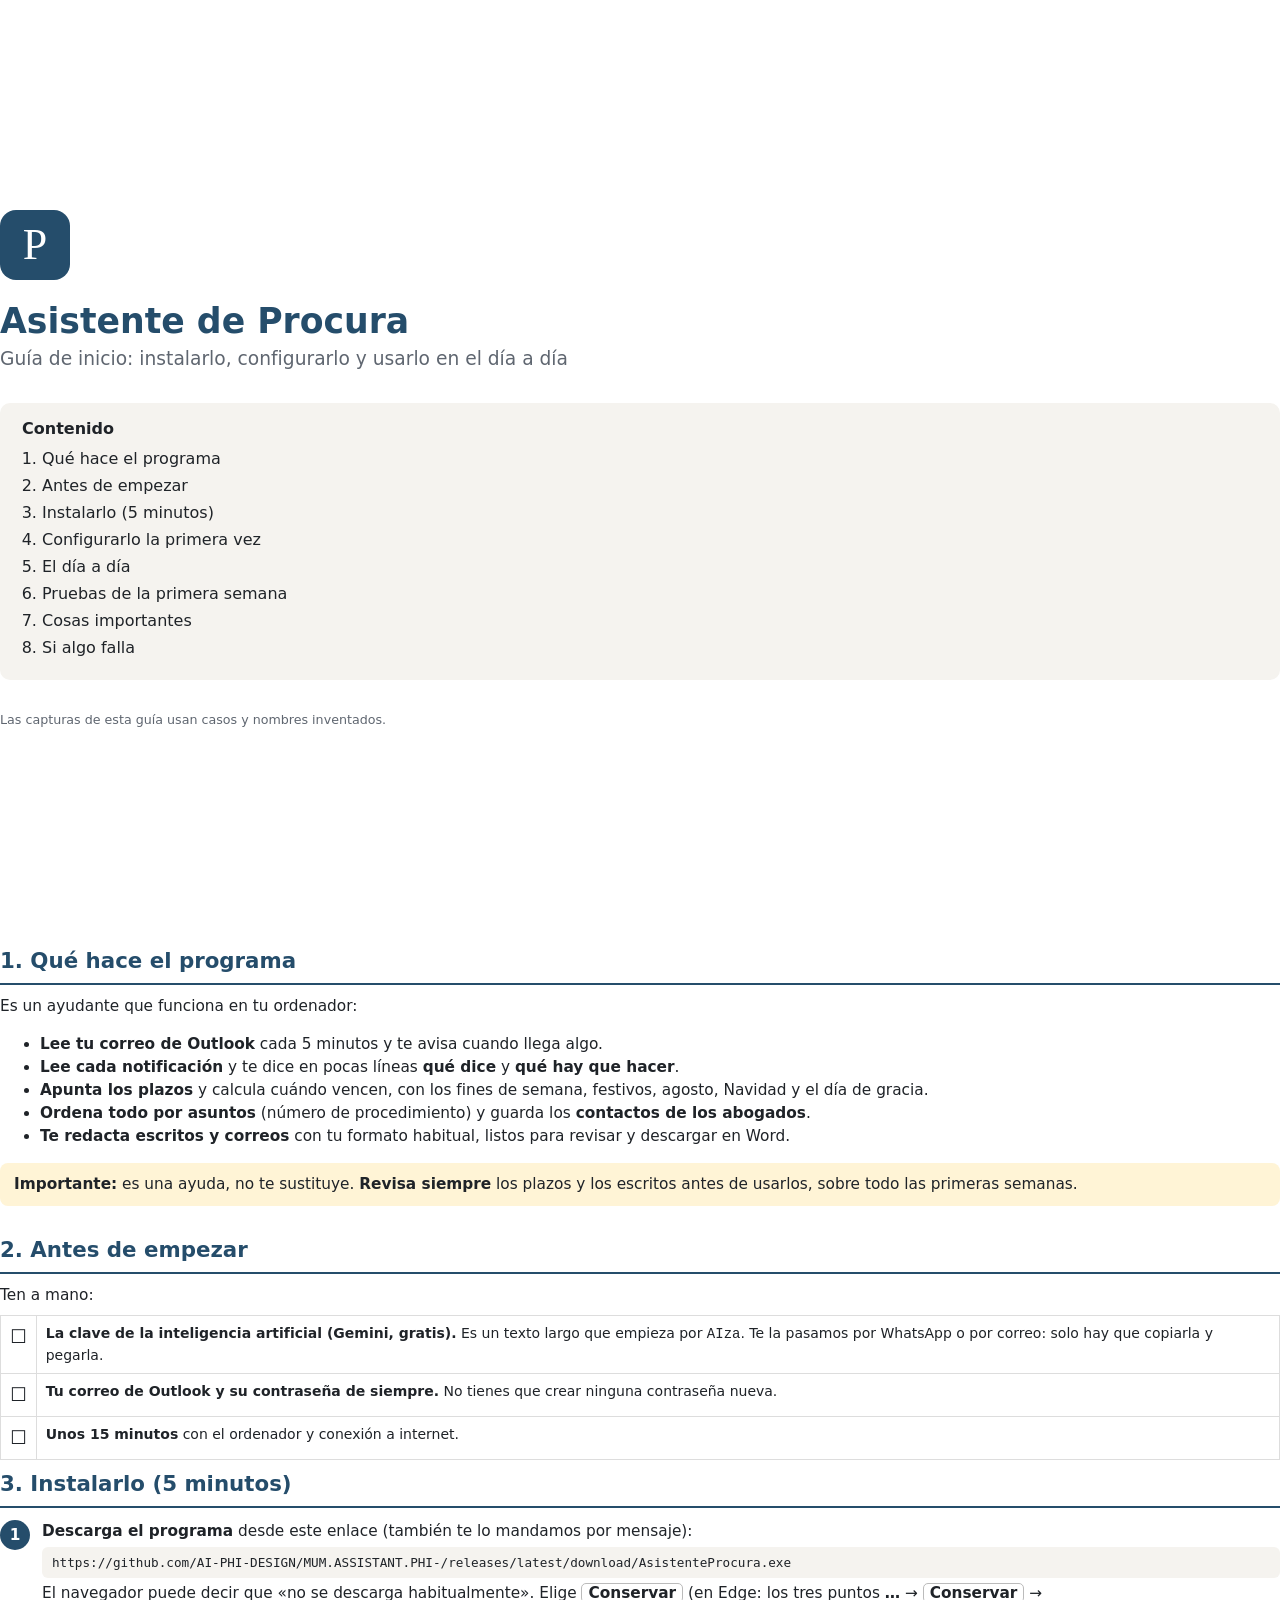
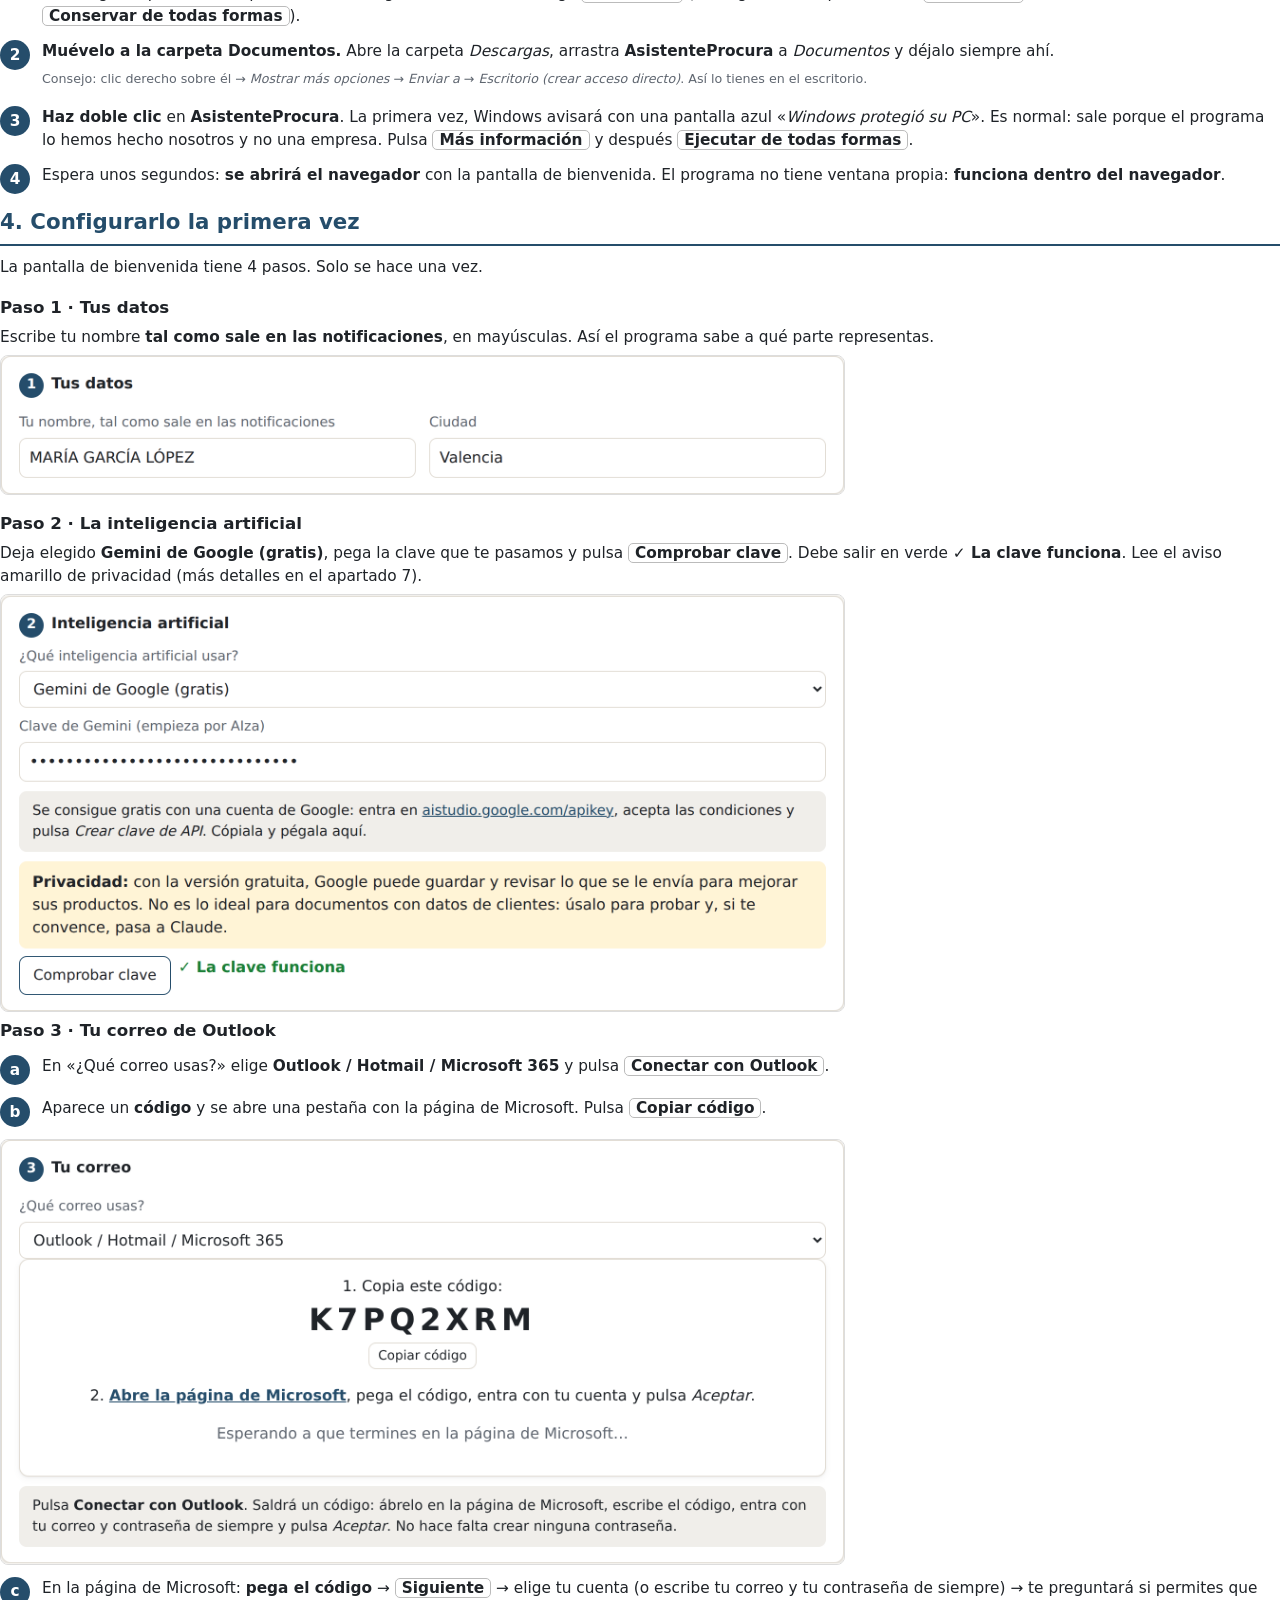
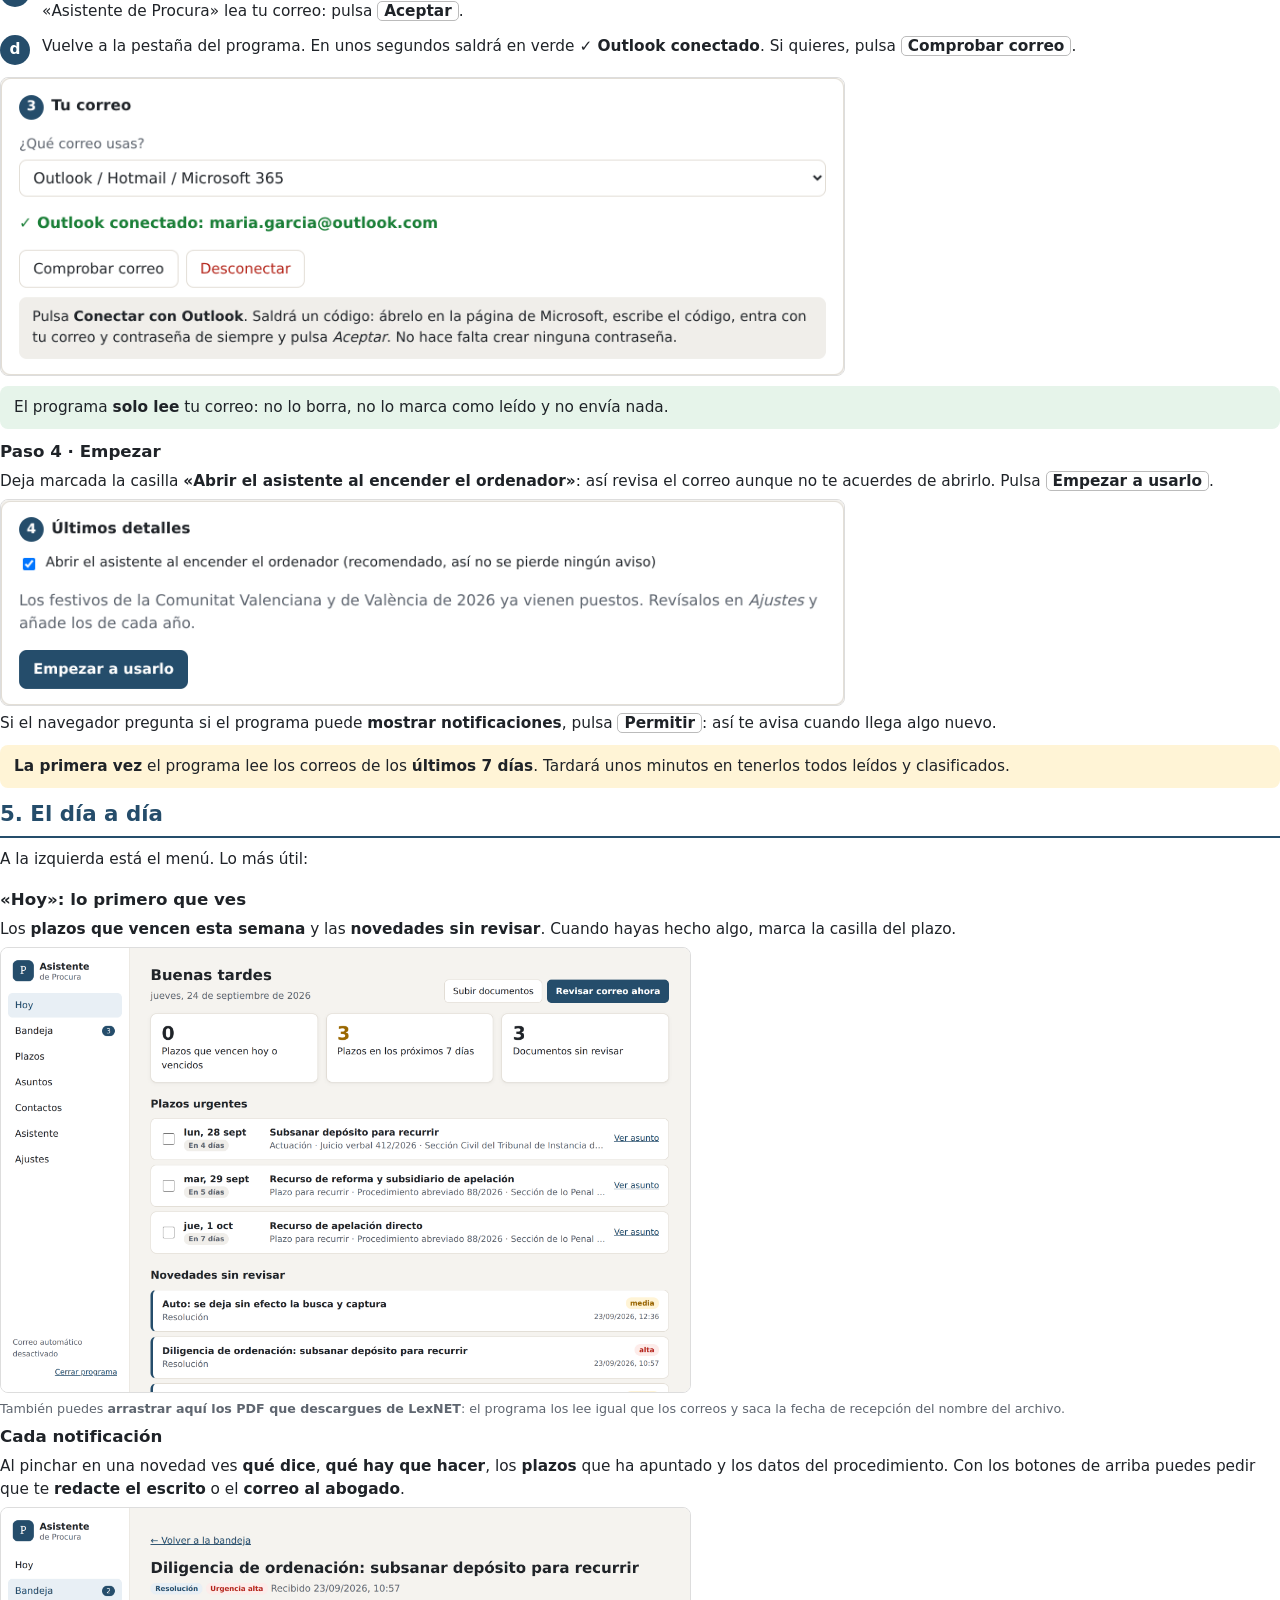
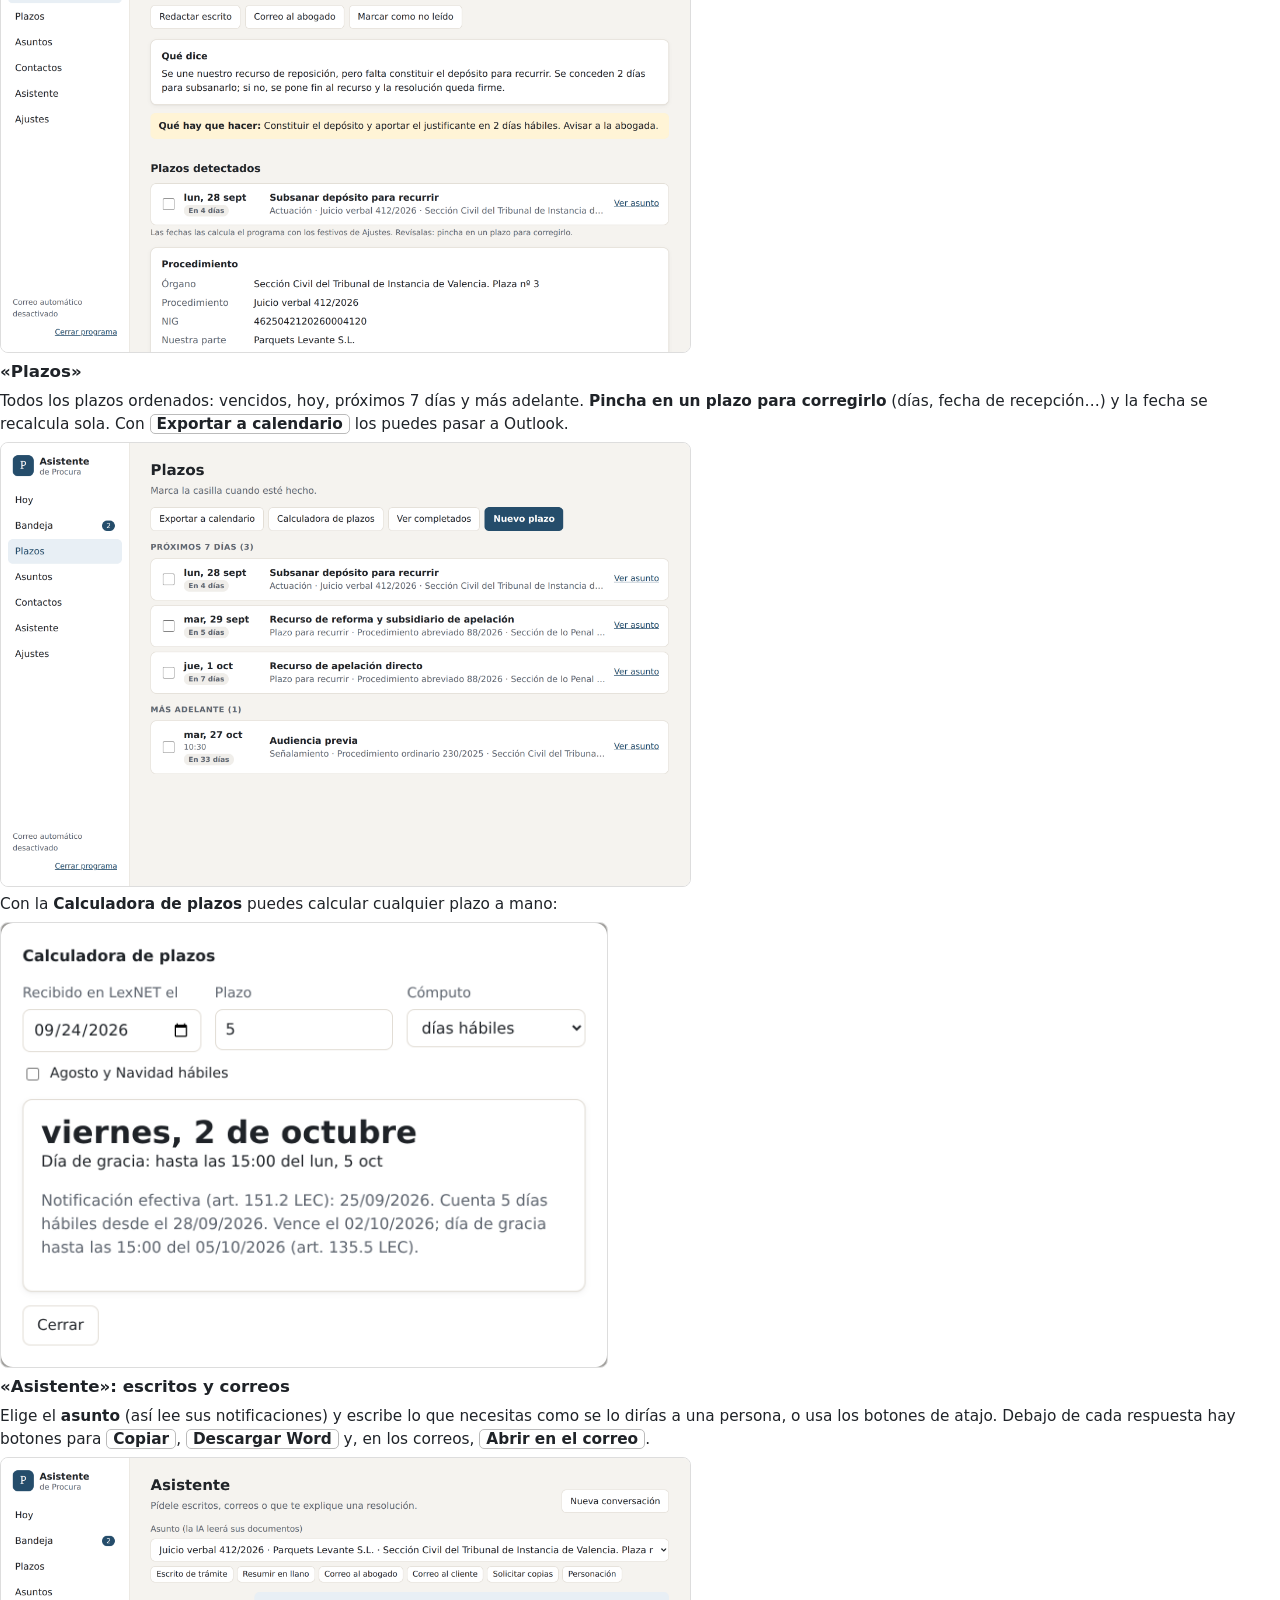
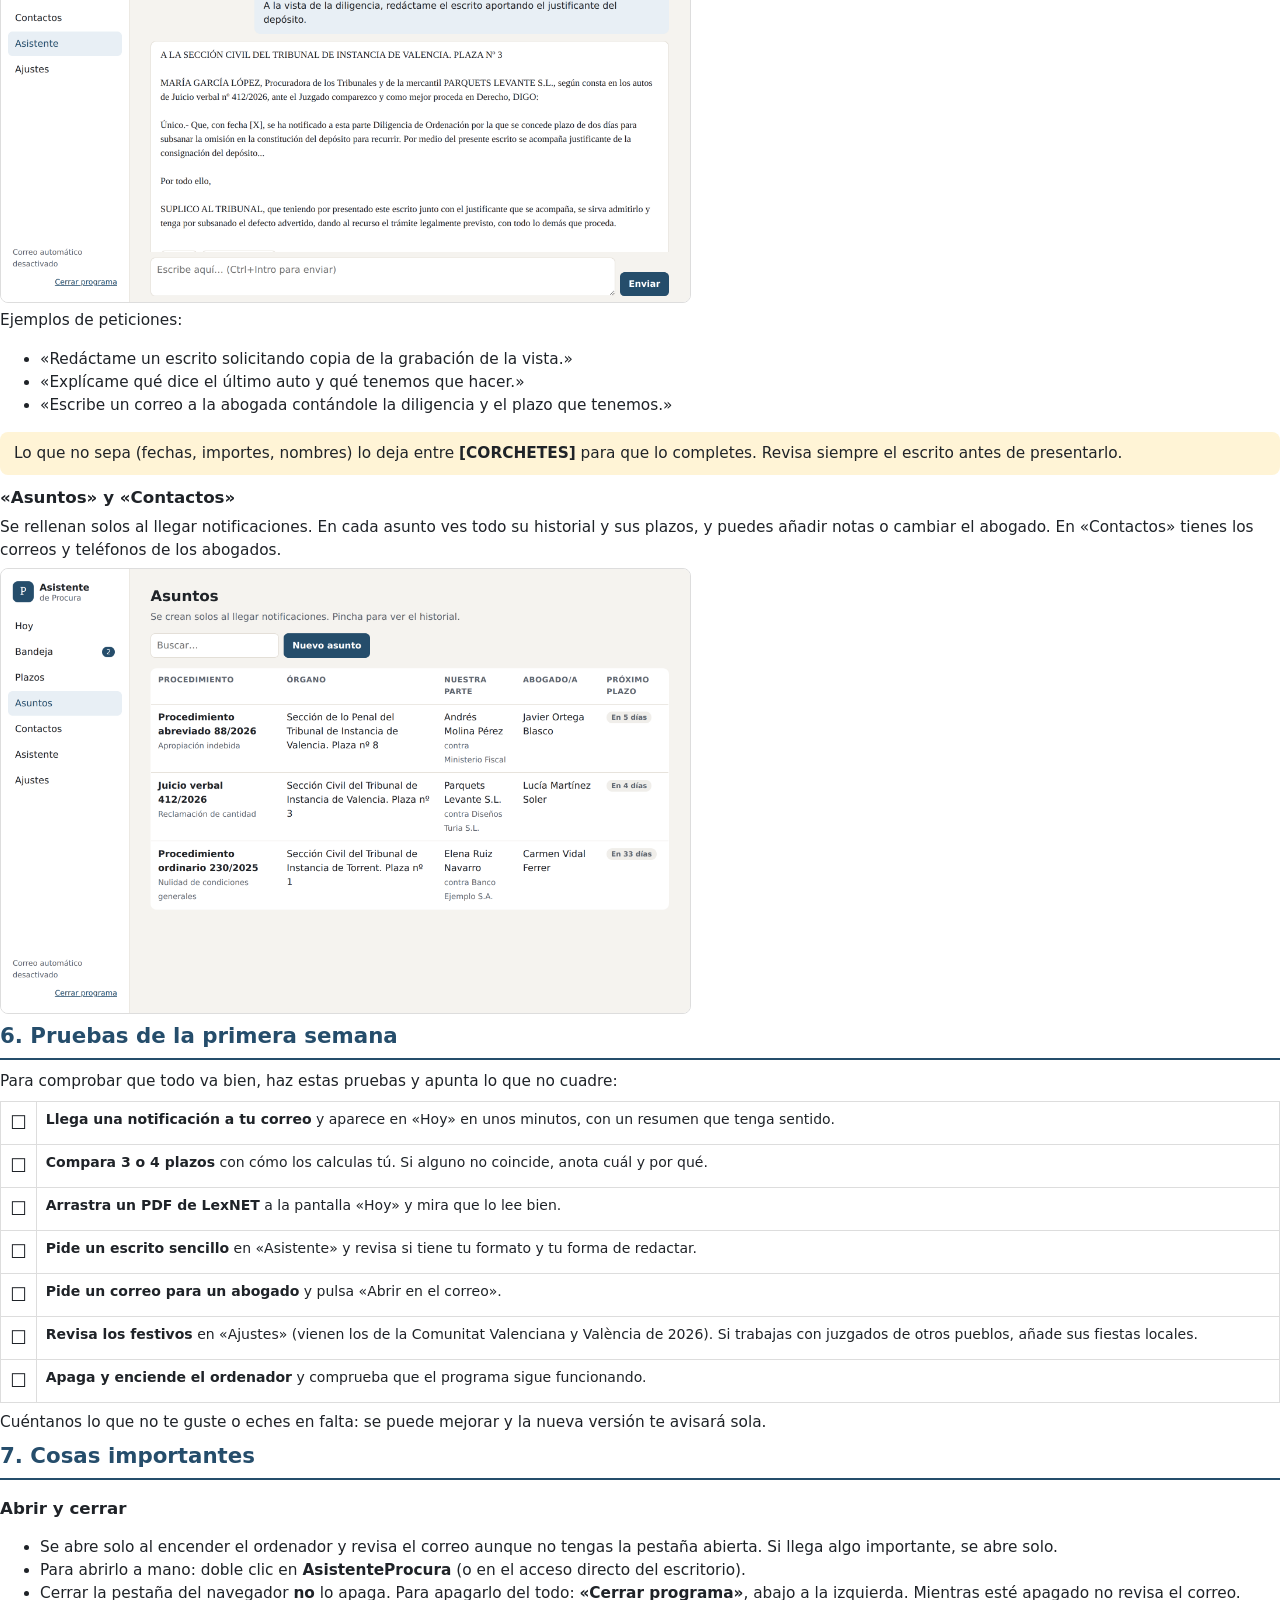
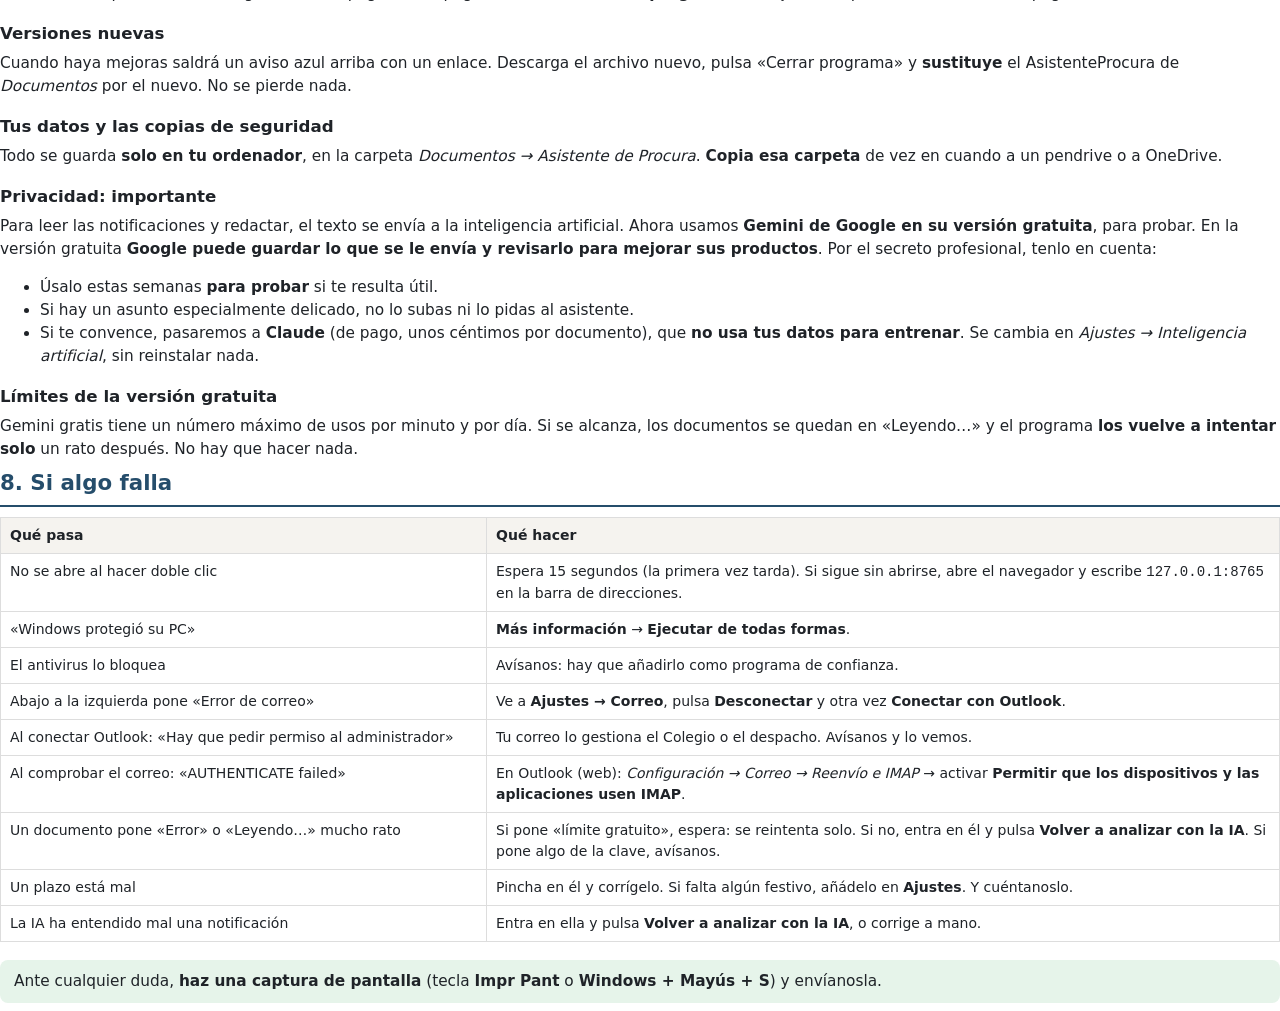
<file: docs/guia/guia.html>
<!doctype html>
<html lang="es">
<head>
<meta charset="utf-8">
<title>Asistente de Procura · Guía de inicio</title>
<style>
  @page { size: A4; margin: 18mm 17mm 18mm 17mm; }
  :root { --marca: #254d6b; --suave: #5f6670; --fondo: #f5f3ef; --ambar: #fff4d6; --verde: #e6f4ea; --rojo: #fdecea; }
  * { box-sizing: border-box; }
  body { font: 11.5pt/1.5 "DejaVu Sans", system-ui, sans-serif; color: #1f2328; margin: 0; }
  h1 { font-size: 26pt; color: var(--marca); margin: 0 0 4px; line-height: 1.15; }
  h2 { font-size: 16pt; color: var(--marca); margin: 0 0 10px; padding-bottom: 6px; border-bottom: 2px solid var(--marca); }
  h3 { font-size: 12.5pt; margin: 16px 0 6px; }
  p { margin: 6px 0; }
  .portada { height: 250mm; display: flex; flex-direction: column; justify-content: center; }
  .logo { width: 70px; height: 70px; border-radius: 16px; background: var(--marca); color: #fff; font: 44px Georgia, serif;
    display: grid; place-items: center; margin-bottom: 22px; }
  .sub { font-size: 14pt; color: var(--suave); margin-bottom: 30px; }
  .indice { background: var(--fondo); border-radius: 10px; padding: 14px 22px; font-size: 12pt; }
  .indice ol { margin: 6px 0; padding-left: 20px; } .indice li { margin: 3px 0; }
  section { page-break-before: always; }
  .paso { display: flex; gap: 12px; margin: 12px 0; align-items: flex-start; page-break-inside: avoid; }
  .num { flex: 0 0 30px; height: 30px; border-radius: 50%; background: var(--marca); color: #fff; display: grid;
    place-items: center; font-weight: 700; }
  .paso > div:not(.num) { flex: 1; }
  img { max-width: 100%; border: 1px solid #ddd; border-radius: 8px; margin: 6px 0; display: block; }
  img.media { max-width: 66%; }
  img { max-height: 118mm; object-fit: contain; object-position: left; }
  .caja { border-radius: 8px; padding: 10px 14px; margin: 10px 0; page-break-inside: avoid; }
  .aviso { background: var(--ambar); } .ok { background: var(--verde); } .ojo { background: var(--rojo); }
  .enlace { font-family: "DejaVu Sans Mono", monospace; font-size: 9.5pt; word-break: break-all; background: var(--fondo);
    padding: 6px 10px; border-radius: 6px; display: block; margin: 4px 0; }
  table { width: 100%; border-collapse: collapse; margin: 8px 0; font-size: 10.5pt; }
  th, td { border: 1px solid #ddd; padding: 7px 9px; text-align: left; vertical-align: top; }
  th { background: var(--fondo); }
  .check td:first-child { width: 26px; font-size: 14pt; text-align: center; }
  b.boton { background: #fff; border: 1px solid #bbb; border-radius: 5px; padding: 0 6px; font-weight: 600; white-space: nowrap; }
  .pie { color: var(--suave); font-size: 9.5pt; }
</style>
</head>
<body>

<div class="portada">
  <div class="logo">P</div>
  <h1>Asistente de Procura</h1>
  <div class="sub">Guía de inicio: instalarlo, configurarlo y usarlo en el día a día</div>
  <div class="indice">
    <b>Contenido</b>
    <ol>
      <li>Qué hace el programa</li>
      <li>Antes de empezar</li>
      <li>Instalarlo (5 minutos)</li>
      <li>Configurarlo la primera vez</li>
      <li>El día a día</li>
      <li>Pruebas de la primera semana</li>
      <li>Cosas importantes</li>
      <li>Si algo falla</li>
    </ol>
  </div>
  <p class="pie" style="margin-top:30px">Las capturas de esta guía usan casos y nombres inventados.</p>
</div>

<section>
  <h2>1. Qué hace el programa</h2>
  <p>Es un ayudante que funciona en tu ordenador:</p>
  <ul>
    <li><b>Lee tu correo de Outlook</b> cada 5 minutos y te avisa cuando llega algo.</li>
    <li><b>Lee cada notificación</b> y te dice en pocas líneas <b>qué dice</b> y <b>qué hay que hacer</b>.</li>
    <li><b>Apunta los plazos</b> y calcula cuándo vencen, con los fines de semana, festivos, agosto, Navidad y el día de gracia.</li>
    <li><b>Ordena todo por asuntos</b> (número de procedimiento) y guarda los <b>contactos de los abogados</b>.</li>
    <li><b>Te redacta escritos y correos</b> con tu formato habitual, listos para revisar y descargar en Word.</li>
  </ul>
  <div class="caja aviso"><b>Importante:</b> es una ayuda, no te sustituye. <b>Revisa siempre</b> los plazos y los escritos antes
    de usarlos, sobre todo las primeras semanas.</div>

  <h2 style="margin-top:28px">2. Antes de empezar</h2>
  <p>Ten a mano:</p>
  <table class="check">
    <tr><td>☐</td><td><b>La clave de la inteligencia artificial (Gemini, gratis).</b> Es un texto largo que empieza por
      <code>AIza</code>. Te la pasamos por WhatsApp o por correo: solo hay que copiarla y pegarla.</td></tr>
    <tr><td>☐</td><td><b>Tu correo de Outlook y su contraseña de siempre.</b> No tienes que crear ninguna contraseña nueva.</td></tr>
    <tr><td>☐</td><td><b>Unos 15 minutos</b> con el ordenador y conexión a internet.</td></tr>
  </table>
</section>

<section>
  <h2>3. Instalarlo (5 minutos)</h2>
  <div class="paso"><div class="num">1</div><div>
    <b>Descarga el programa</b> desde este enlace (también te lo mandamos por mensaje):
    <span class="enlace">https://github.com/AI-PHI-DESIGN/MUM.ASSISTANT.PHI-/releases/latest/download/AsistenteProcura.exe</span>
    El navegador puede decir que «no se descarga habitualmente». Elige <b class="boton">Conservar</b> (en Edge: los tres
    puntos <b>…</b> → <b class="boton">Conservar</b> → <b class="boton">Conservar de todas formas</b>).
  </div></div>
  <div class="paso"><div class="num">2</div><div>
    <b>Muévelo a la carpeta Documentos.</b> Abre la carpeta <i>Descargas</i>, arrastra <b>AsistenteProcura</b> a
    <i>Documentos</i> y déjalo siempre ahí.
    <p class="pie">Consejo: clic derecho sobre él → <i>Mostrar más opciones</i> → <i>Enviar a</i> → <i>Escritorio (crear acceso directo)</i>.
      Así lo tienes en el escritorio.</p>
  </div></div>
  <div class="paso"><div class="num">3</div><div>
    <b>Haz doble clic</b> en <b>AsistenteProcura</b>. La primera vez, Windows avisará con una pantalla azul
    «<i>Windows protegió su PC</i>». Es normal: sale porque el programa lo hemos hecho nosotros y no una empresa.
    Pulsa <b class="boton">Más información</b> y después <b class="boton">Ejecutar de todas formas</b>.
  </div></div>
  <div class="paso"><div class="num">4</div><div>
    Espera unos segundos: <b>se abrirá el navegador</b> con la pantalla de bienvenida.
    El programa no tiene ventana propia: <b>funciona dentro del navegador</b>.
  </div></div>
</section>

<section>
  <h2>4. Configurarlo la primera vez</h2>
  <p>La pantalla de bienvenida tiene 4 pasos. Solo se hace una vez.</p>

  <h3>Paso 1 · Tus datos</h3>
  <p>Escribe tu nombre <b>tal como sale en las notificaciones</b>, en mayúsculas. Así el programa sabe a qué parte representas.</p>
  <img class="media" src="img/01_datos.png">

  <h3>Paso 2 · La inteligencia artificial</h3>
  <p>Deja elegido <b>Gemini de Google (gratis)</b>, pega la clave que te pasamos y pulsa <b class="boton">Comprobar clave</b>.
    Debe salir en verde <b>✓ La clave funciona</b>. Lee el aviso amarillo de privacidad (más detalles en el apartado 7).</p>
  <img class="media" src="img/02_clave.png">
</section>

<section>
  <h3 style="margin-top:0">Paso 3 · Tu correo de Outlook</h3>
  <div class="paso"><div class="num">a</div><div>En «¿Qué correo usas?» elige <b>Outlook / Hotmail / Microsoft 365</b> y pulsa
    <b class="boton">Conectar con Outlook</b>.</div></div>
  <div class="paso"><div class="num">b</div><div>Aparece un <b>código</b> y se abre una pestaña con la página de Microsoft.
    Pulsa <b class="boton">Copiar código</b>.</div></div>
  <img class="media" src="img/03_outlook_codigo.png">
  <div class="paso"><div class="num">c</div><div>En la página de Microsoft: <b>pega el código</b> → <b class="boton">Siguiente</b> →
    elige tu cuenta (o escribe tu correo y tu contraseña de siempre) → te preguntará si permites que
    «Asistente de Procura» lea tu correo: pulsa <b class="boton">Aceptar</b>.</div></div>
  <div class="paso"><div class="num">d</div><div>Vuelve a la pestaña del programa. En unos segundos saldrá en verde
    <b>✓ Outlook conectado</b>. Si quieres, pulsa <b class="boton">Comprobar correo</b>.</div></div>
  <img class="media" src="img/04_outlook_ok.png">
  <div class="caja ok">El programa <b>solo lee</b> tu correo: no lo borra, no lo marca como leído y no envía nada.</div>
</section>

<section>
  <h3 style="margin-top:0">Paso 4 · Empezar</h3>
  <p>Deja marcada la casilla <b>«Abrir el asistente al encender el ordenador»</b>: así revisa el correo aunque no te acuerdes
    de abrirlo. Pulsa <b class="boton">Empezar a usarlo</b>.</p>
  <img class="media" src="img/05_empezar.png">
  <p>Si el navegador pregunta si el programa puede <b>mostrar notificaciones</b>, pulsa <b class="boton">Permitir</b>:
    así te avisa cuando llega algo nuevo.</p>
  <div class="caja aviso"><b>La primera vez</b> el programa lee los correos de los <b>últimos 7 días</b>. Tardará unos minutos
    en tenerlos todos leídos y clasificados.</div>
</section>

<section>
  <h2>5. El día a día</h2>
  <p>A la izquierda está el menú. Lo más útil:</p>

  <h3>«Hoy»: lo primero que ves</h3>
  <p>Los <b>plazos que vencen esta semana</b> y las <b>novedades sin revisar</b>. Cuando hayas hecho algo, marca la casilla del plazo.</p>
  <img src="img/06_hoy.png">
  <p class="pie">También puedes <b>arrastrar aquí los PDF que descargues de LexNET</b>: el programa los lee igual que los correos
    y saca la fecha de recepción del nombre del archivo.</p>
</section>

<section>
  <h3 style="margin-top:0">Cada notificación</h3>
  <p>Al pinchar en una novedad ves <b>qué dice</b>, <b>qué hay que hacer</b>, los <b>plazos</b> que ha apuntado y los datos del
    procedimiento. Con los botones de arriba puedes pedir que te <b>redacte el escrito</b> o el <b>correo al abogado</b>.</p>
  <img src="img/07_detalle.png">
</section>

<section>
  <h3 style="margin-top:0">«Plazos»</h3>
  <p>Todos los plazos ordenados: vencidos, hoy, próximos 7 días y más adelante. <b>Pincha en un plazo para corregirlo</b>
    (días, fecha de recepción…) y la fecha se recalcula sola. Con <b class="boton">Exportar a calendario</b> los puedes pasar a Outlook.</p>
  <img src="img/08_plazos.png">
  <p>Con la <b>Calculadora de plazos</b> puedes calcular cualquier plazo a mano:</p>
  <img class="media" src="img/09_calculadora.png">
</section>

<section>
  <h3 style="margin-top:0">«Asistente»: escritos y correos</h3>
  <p>Elige el <b>asunto</b> (así lee sus notificaciones) y escribe lo que necesitas como se lo dirías a una persona, o usa los
    botones de atajo. Debajo de cada respuesta hay botones para <b class="boton">Copiar</b>, <b class="boton">Descargar Word</b> y,
    en los correos, <b class="boton">Abrir en el correo</b>.</p>
  <img src="img/10_asistente.png">
  <p>Ejemplos de peticiones:</p>
  <ul>
    <li>«Redáctame un escrito solicitando copia de la grabación de la vista.»</li>
    <li>«Explícame qué dice el último auto y qué tenemos que hacer.»</li>
    <li>«Escribe un correo a la abogada contándole la diligencia y el plazo que tenemos.»</li>
  </ul>
  <div class="caja aviso">Lo que no sepa (fechas, importes, nombres) lo deja entre <b>[CORCHETES]</b> para que lo completes. Revisa
    siempre el escrito antes de presentarlo.</div>
</section>

<section>
  <h3 style="margin-top:0">«Asuntos» y «Contactos»</h3>
  <p>Se rellenan solos al llegar notificaciones. En cada asunto ves todo su historial y sus plazos, y puedes añadir notas o
    cambiar el abogado. En «Contactos» tienes los correos y teléfonos de los abogados.</p>
  <img src="img/11_asuntos.png">

</section>

<section>
  <h2>6. Pruebas de la primera semana</h2>
  <p>Para comprobar que todo va bien, haz estas pruebas y apunta lo que no cuadre:</p>
  <table class="check">
    <tr><td>☐</td><td><b>Llega una notificación a tu correo</b> y aparece en «Hoy» en unos minutos, con un resumen que tenga sentido.</td></tr>
    <tr><td>☐</td><td><b>Compara 3 o 4 plazos</b> con cómo los calculas tú. Si alguno no coincide, anota cuál y por qué.</td></tr>
    <tr><td>☐</td><td><b>Arrastra un PDF de LexNET</b> a la pantalla «Hoy» y mira que lo lee bien.</td></tr>
    <tr><td>☐</td><td><b>Pide un escrito sencillo</b> en «Asistente» y revisa si tiene tu formato y tu forma de redactar.</td></tr>
    <tr><td>☐</td><td><b>Pide un correo para un abogado</b> y pulsa «Abrir en el correo».</td></tr>
    <tr><td>☐</td><td><b>Revisa los festivos</b> en «Ajustes» (vienen los de la Comunitat Valenciana y València de 2026).
      Si trabajas con juzgados de otros pueblos, añade sus fiestas locales.</td></tr>
    <tr><td>☐</td><td><b>Apaga y enciende el ordenador</b> y comprueba que el programa sigue funcionando.</td></tr>
  </table>
  <p>Cuéntanos lo que no te guste o eches en falta: se puede mejorar y la nueva versión te avisará sola.</p>
</section>

<section>
  <h2>7. Cosas importantes</h2>
  <h3>Abrir y cerrar</h3>
  <ul>
    <li>Se abre solo al encender el ordenador y revisa el correo aunque no tengas la pestaña abierta. Si llega algo importante,
      se abre solo.</li>
    <li>Para abrirlo a mano: doble clic en <b>AsistenteProcura</b> (o en el acceso directo del escritorio).</li>
    <li>Cerrar la pestaña del navegador <b>no</b> lo apaga. Para apagarlo del todo: <b>«Cerrar programa»</b>, abajo a la izquierda.
      Mientras esté apagado no revisa el correo.</li>
  </ul>
  <h3>Versiones nuevas</h3>
  <p>Cuando haya mejoras saldrá un aviso azul arriba con un enlace. Descarga el archivo nuevo, pulsa «Cerrar programa» y
    <b>sustituye</b> el AsistenteProcura de <i>Documentos</i> por el nuevo. No se pierde nada.</p>
  <h3>Tus datos y las copias de seguridad</h3>
  <p>Todo se guarda <b>solo en tu ordenador</b>, en la carpeta <i>Documentos → Asistente de Procura</i>. <b>Copia esa carpeta</b>
    de vez en cuando a un pendrive o a OneDrive.</p>
  <h3>Privacidad: importante</h3>
  <p>Para leer las notificaciones y redactar, el texto se envía a la inteligencia artificial. Ahora usamos
    <b>Gemini de Google en su versión gratuita</b>, para probar. En la versión gratuita <b>Google puede guardar lo que se le
    envía y revisarlo para mejorar sus productos</b>. Por el secreto profesional, tenlo en cuenta:</p>
  <ul>
    <li>Úsalo estas semanas <b>para probar</b> si te resulta útil.</li>
    <li>Si hay un asunto especialmente delicado, no lo subas ni lo pidas al asistente.</li>
    <li>Si te convence, pasaremos a <b>Claude</b> (de pago, unos céntimos por documento), que <b>no usa tus datos para entrenar</b>.
      Se cambia en <i>Ajustes → Inteligencia artificial</i>, sin reinstalar nada.</li>
  </ul>
  <h3>Límites de la versión gratuita</h3>
  <p>Gemini gratis tiene un número máximo de usos por minuto y por día. Si se alcanza, los documentos se quedan en «Leyendo…» y
    el programa <b>los vuelve a intentar solo</b> un rato después. No hay que hacer nada.</p>
</section>

<section>
  <h2>8. Si algo falla</h2>
  <table>
    <tr><th style="width:38%">Qué pasa</th><th>Qué hacer</th></tr>
    <tr><td>No se abre al hacer doble clic</td><td>Espera 15 segundos (la primera vez tarda). Si sigue sin abrirse, abre el navegador y
      escribe <code>127.0.0.1:8765</code> en la barra de direcciones.</td></tr>
    <tr><td>«Windows protegió su PC»</td><td><b>Más información</b> → <b>Ejecutar de todas formas</b>.</td></tr>
    <tr><td>El antivirus lo bloquea</td><td>Avísanos: hay que añadirlo como programa de confianza.</td></tr>
    <tr><td>Abajo a la izquierda pone «Error de correo»</td><td>Ve a <b>Ajustes → Correo</b>, pulsa <b>Desconectar</b> y otra vez
      <b>Conectar con Outlook</b>.</td></tr>
    <tr><td>Al conectar Outlook: «Hay que pedir permiso al administrador»</td><td>Tu correo lo gestiona el Colegio o el despacho.
      Avísanos y lo vemos.</td></tr>
    <tr><td>Al comprobar el correo: «AUTHENTICATE failed»</td><td>En Outlook (web): <i>Configuración → Correo → Reenvío e IMAP</i> →
      activar <b>Permitir que los dispositivos y las aplicaciones usen IMAP</b>.</td></tr>
    <tr><td>Un documento pone «Error» o «Leyendo…» mucho rato</td><td>Si pone «límite gratuito», espera: se reintenta solo. Si no, entra en él y pulsa
      <b>Volver a analizar con la IA</b>. Si pone algo de la clave, avísanos.</td></tr>
    <tr><td>Un plazo está mal</td><td>Pincha en él y corrígelo. Si falta algún festivo, añádelo en <b>Ajustes</b>. Y cuéntanoslo.</td></tr>
    <tr><td>La IA ha entendido mal una notificación</td><td>Entra en ella y pulsa <b>Volver a analizar con la IA</b>, o corrige a mano.</td></tr>
  </table>
  <div class="caja ok" style="margin-top:18px">Ante cualquier duda, <b>haz una captura de pantalla</b> (tecla <b>Impr Pant</b> o
    <b>Windows + Mayús + S</b>) y envíanosla.</div>
</section>

</body>
</html>
</file>
